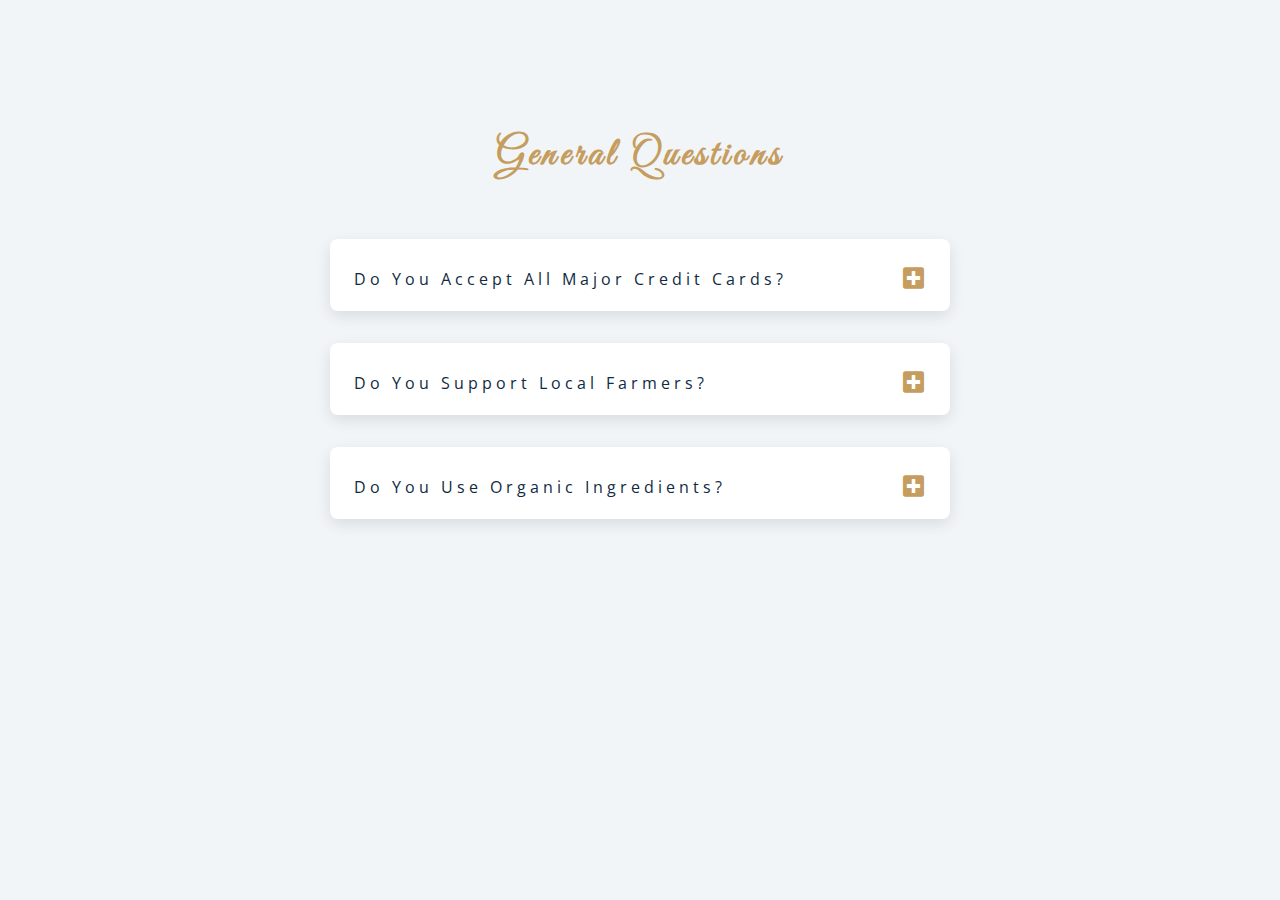
<file: 07-questions/setup/index.html>
<!DOCTYPE html>
<html lang="en">
  <head>
    <meta charset="UTF-8" />
    <meta name="viewport" content="width=device-width, initial-scale=1.0" />
    <title>Q & A</title>
    <!-- font-awesome -->
    <link
      rel="stylesheet"
      href="https://cdnjs.cloudflare.com/ajax/libs/font-awesome/5.14.0/css/all.min.css"
    />
    <!-- extra fonts -->
    <link
      href="https://fonts.googleapis.com/css?family=Great+Vibes&display=swap"
      rel="stylesheet"
    />
    <!-- styles -->
    <link rel="stylesheet" href="styles.css" />
  </head>
  <body>
    <section class="questions">
      <div class="title">
        <h2>general questions</h2>
      </div>
      <div class="section-center">
        <article class="question">
          <div class="question-title">
          <p>do you accept all major credit cards?</p>
          <button class="question-btn" type="button">
            <span class="plus-icon">
              <i class="fas fa-plus-square"></i>
            </span>
            <span class="minus-icon">
              <i class="fas fa-minus-square"></i>
            </span>
          </button>
        </div>
        <div class="question-text">
          <p>Lorem, ipsum dolor sit amet consectetur adipisicing elit. Est reiciendis ex, corrupti harum quod quae autem ad unde magni repellendus.</p>
        </div>
        </article>
      </div>
            <div class="section-center">
              <article class="question">
                <div class="question-title">
                  <p>Do you support local farmers?</p>
                  <button class="question-btn" type="button">
                    <span class="plus-icon">
                      <i class="fas fa-plus-square"></i>
                    </span>
                    <span class="minus-icon">
                      <i class="fas fa-minus-square"></i>
                    </span>
                  </button>
                </div>
                <div class="question-text">
                  <p>Lorem, ipsum dolor sit amet consectetur adipisicing elit. Est reiciendis ex, corrupti harum quod quae autem ad
                    unde magni repellendus.</p>
                </div>
              </article>
            </div>

                  <div class="section-center">
                    <article class="question">
                      <div class="question-title">
                        <p>do you use organic ingredients?</p>
                        <button class="question-btn" type="button">
                          <span class="plus-icon">
                            <i class="fas fa-plus-square"></i>
                          </span>
                          <span class="minus-icon">
                            <i class="fas fa-minus-square"></i>
                          </span>
                        </button>
                      </div>
                      <div class="question-text">
                        <p>Lorem, ipsum dolor sit amet consectetur adipisicing elit. Est reiciendis ex, corrupti harum quod quae autem ad
                          unde magni repellendus.</p>
                      </div>
                    </article>
                  </div>

    </section>
    <!-- javascript -->
    <script src="app.js"></script>
  </body>
</html>
</file>
<file: 07-questions/setup/styles.css>
/*
=============== 
Fonts
===============
*/
@import url("https://fonts.googleapis.com/css?family=Open+Sans|Roboto:400,700&display=swap");

/*
=============== 
Variables
===============
*/

:root {
  /* dark shades of primary color*/
  --clr-primary-1: hsl(205, 86%, 17%);
  --clr-primary-2: hsl(205, 77%, 27%);
  --clr-primary-3: hsl(205, 72%, 37%);
  --clr-primary-4: hsl(205, 63%, 48%);
  /* primary/main color */
  --clr-primary-5: #49a6e9;
  /* lighter shades of primary color */
  --clr-primary-6: hsl(205, 89%, 70%);
  --clr-primary-7: hsl(205, 90%, 76%);
  --clr-primary-8: hsl(205, 86%, 81%);
  --clr-primary-9: hsl(205, 90%, 88%);
  --clr-primary-10: hsl(205, 100%, 96%);
  /* darkest grey - used for headings */
  --clr-grey-1: hsl(209, 61%, 16%);
  --clr-grey-2: hsl(211, 39%, 23%);
  --clr-grey-3: hsl(209, 34%, 30%);
  --clr-grey-4: hsl(209, 28%, 39%);
  /* grey used for paragraphs */
  --clr-grey-5: hsl(210, 22%, 49%);
  --clr-grey-6: hsl(209, 23%, 60%);
  --clr-grey-7: hsl(211, 27%, 70%);
  --clr-grey-8: hsl(210, 31%, 80%);
  --clr-grey-9: hsl(212, 33%, 89%);
  --clr-grey-10: hsl(210, 36%, 96%);
  --clr-white: #fff;
  --clr-red-dark: hsl(360, 67%, 44%);
  --clr-red-light: hsl(360, 71%, 66%);
  --clr-green-dark: hsl(125, 67%, 44%);
  --clr-green-light: hsl(125, 71%, 66%);
  --clr-gold: #c59d5f;
  --clr-black: #222;
  --ff-primary: "Roboto", sans-serif;
  --ff-secondary: "Open Sans", sans-serif;
  --transition: all 0.3s linear;
  --spacing: 0.25rem;
  --radius: 0.5rem;
  --light-shadow: 0 5px 15px rgba(0, 0, 0, 0.1);
  --dark-shadow: 0 5px 15px rgba(0, 0, 0, 0.2);
  --max-width: 1170px;
  --fixed-width: 620px;
}
/*
=============== 
Global Styles
===============
*/

*,
::after,
::before {
  margin: 0;
  padding: 0;
  box-sizing: border-box;
}
body {
  font-family: var(--ff-secondary);
  background: var(--clr-grey-10);
  color: var(--clr-grey-1);
  line-height: 1.5;
  font-size: 0.875rem;
}
ul {
  list-style-type: none;
}
a {
  text-decoration: none;
}
img:not(.logo) {
  width: 100%;
}
img {
  display: block;
}

h1,
h2,
h3,
h4 {
  letter-spacing: var(--spacing);
  text-transform: capitalize;
  line-height: 1.25;
  margin-bottom: 0.75rem;
  font-family: var(--ff-primary);
}
h1 {
  font-size: 3rem;
}
h2 {
  font-size: 2rem;
}
h3 {
  font-size: 1.25rem;
}
h4 {
  font-size: 0.875rem;
}
p {
  margin-bottom: 1.25rem;
  color: var(--clr-grey-5);
}
@media screen and (min-width: 800px) {
  h1 {
    font-size: 4rem;
  }
  h2 {
    font-size: 2.5rem;
  }
  h3 {
    font-size: 1.75rem;
  }
  h4 {
    font-size: 1rem;
  }
  body {
    font-size: 1rem;
  }
  h1,
  h2,
  h3,
  h4 {
    line-height: 1;
  }
}
/*  global classes */

.btn {
  text-transform: uppercase;
  background: transparent;
  color: var(--clr-black);
  padding: 0.375rem 0.75rem;
  letter-spacing: var(--spacing);
  display: inline-block;
  transition: var(--transition);
  font-size: 0.875rem;
  border: 2px solid var(--clr-black);
  cursor: pointer;
  box-shadow: 0 1px 3px rgba(0, 0, 0, 0.2);
  border-radius: var(--radius);
}
.btn:hover {
  color: var(--clr-white);
  background: var(--clr-black);
}
/* section */
.section {
  padding: 5rem 0;
}

.section-center {
  width: 90vw;
  margin: 0 auto;
  max-width: 1170px;
}
@media screen and (min-width: 992px) {
  .section-center {
    width: 95vw;
  }
}
main {
  min-height: 100vh;
  display: grid;
  place-items: center;
}
/*
=============== 
Questions
===============
*/
.title {
  margin-top: 15vh;
  margin-bottom: 4rem;
}
.title h2 {
  color: var(--clr-gold);
  font-family: "Great Vibes", cursive;
  text-align: center;
}
.section-center {
  max-width: var(--fixed-width);
}
.question {
  background: var(--clr-white);
  border-radius: var(--radius);
  box-shadow: var(--light-shadow);
  padding: 1.5rem 1.5rem 0 1.5rem;
  margin-bottom: 2rem;
}
.question-title {
  display: flex;
  justify-content: space-between;
  align-items: center;
  text-transform: capitalize;
  padding-bottom: 1rem;
}
.question-title p {
  margin-bottom: 0;
  letter-spacing: var(--spacing);
  color: var(--clr-grey-1);
}
.question-btn {
  font-size: 1.5rem;
  background: transparent;
  border-color: transparent;
  cursor: pointer;
  color: var(--clr-gold);
  transition: var(--transition);
}
.question-btn:hover {
  transform: rotate(90deg);
}
.question-text {
  padding: 1rem 0 1.5rem 0;
  border-top: 1px solid rgba(0, 0, 0, 0.2);
}
.question-text p {
  margin-bottom: 0;
}
/* hide text */
.question-text {
  display: none;
}
.show-text .question-text {
  display: block;
}
.minus-icon {
  display: none;
}
.show-text .minus-icon {
  display: inline;
}
.show-text .plus-icon {
  display: none;
}
</file>
